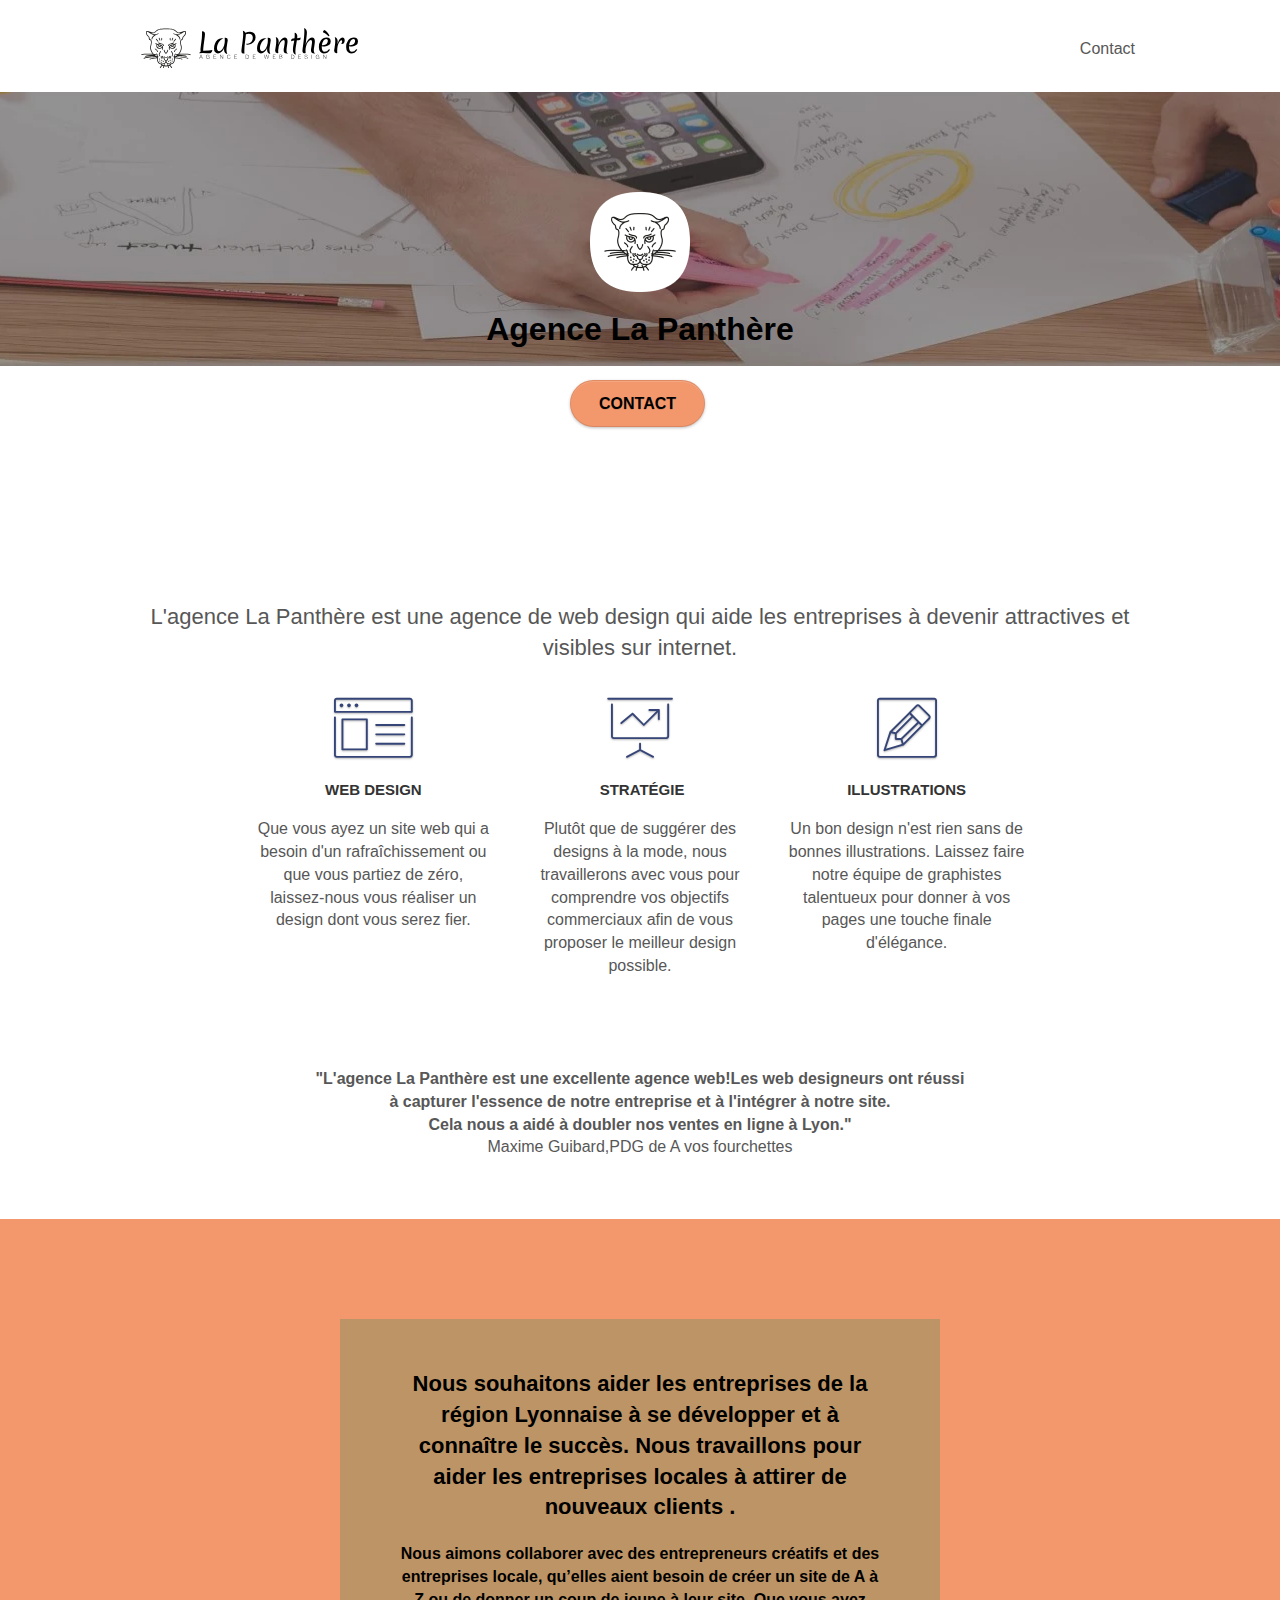
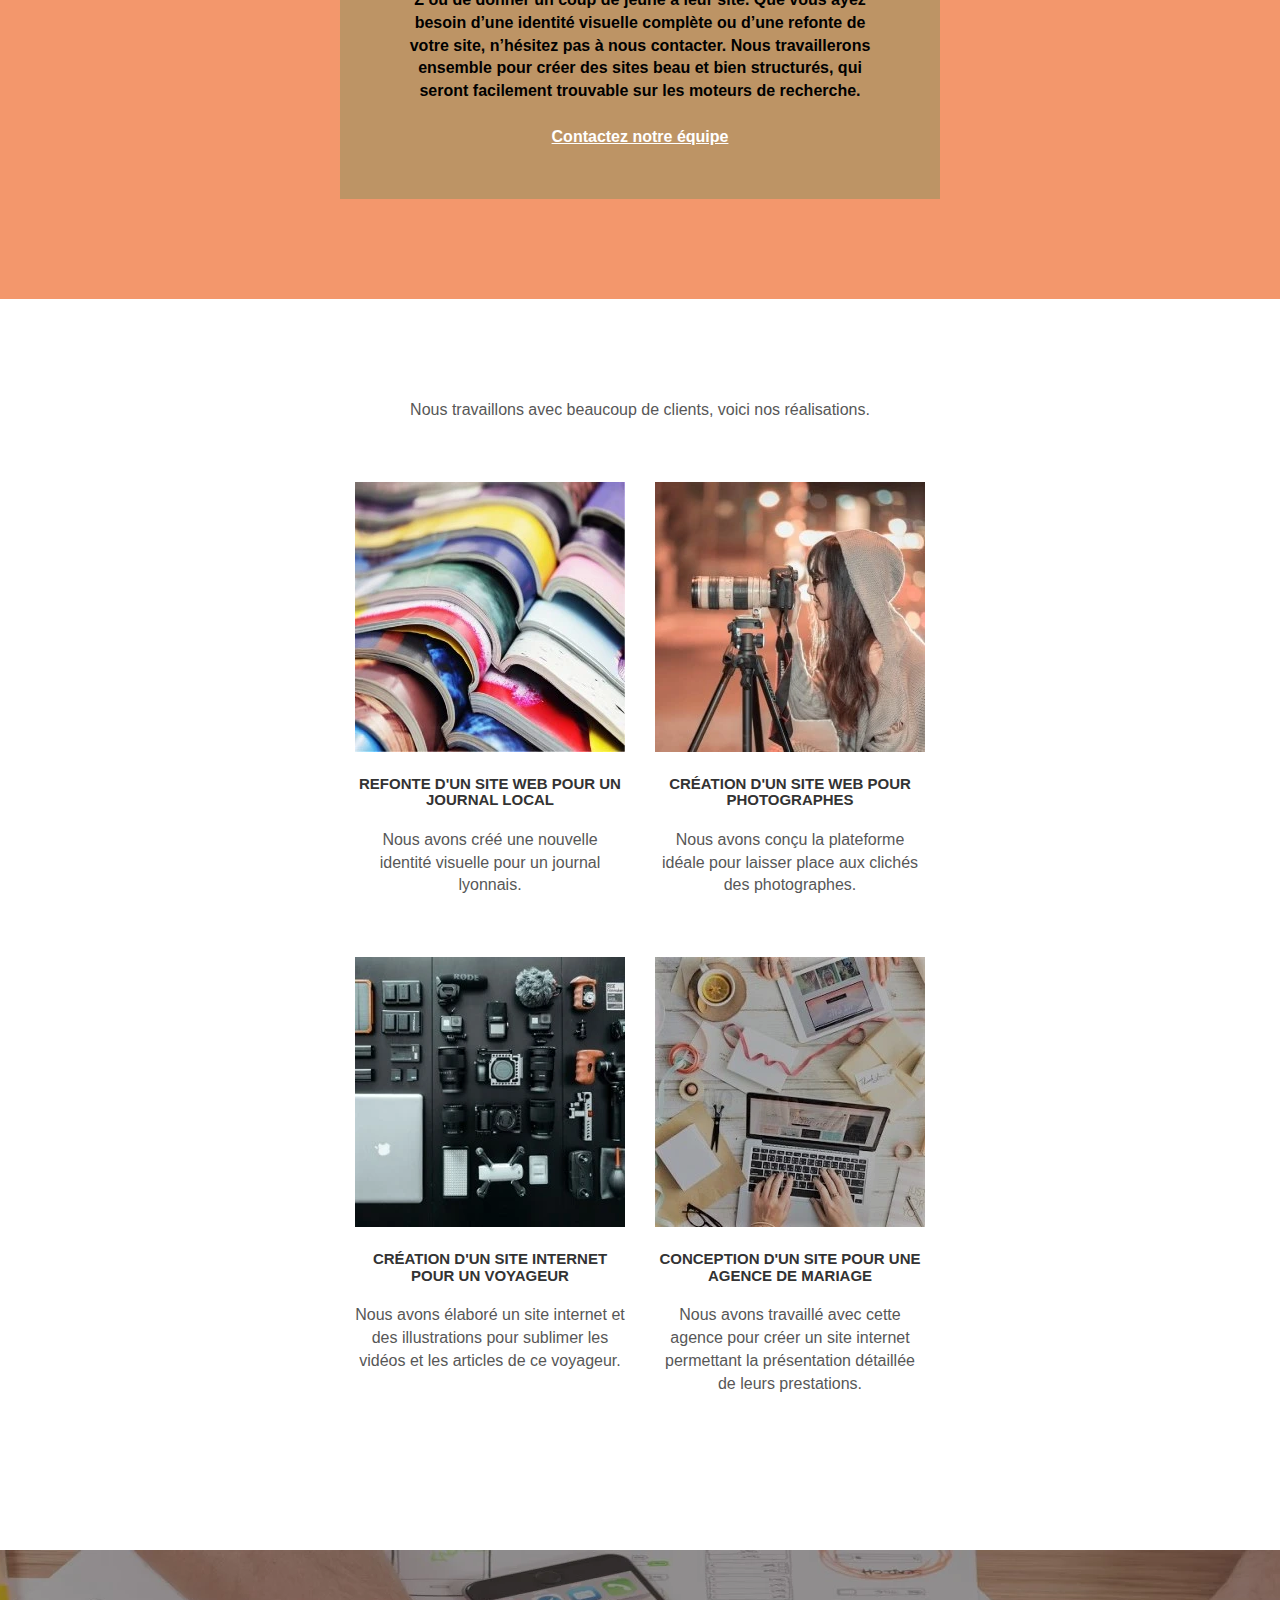
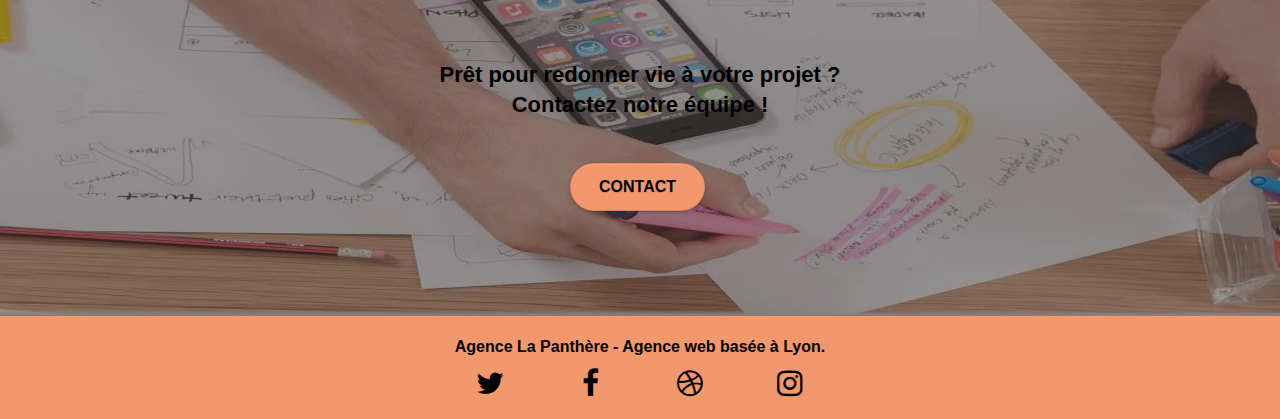
<file: index.html>
<!doctype html>
<html lang="fr">
<head>
    <meta charset="utf-8">
    <meta name="keywords" content="seo, google, site web, site internet, agence design lyon, agence design,creation de site ">
    <meta name="description" content="L'agence Panthère est une agence de web design qui aide les entreprises à devenir attractives et visibles sur internet.">
    <meta name="viewport" content="width=device-width, initial-scale=1.0, viewport-fit=cover">
    <link rel="shortcut icon" type="image/png" href="favicon.jpg">
    
	<link rel="stylesheet" type="text/css" href="./css/bootstrap.css">
	<link rel="stylesheet" type="text/css" href="style.css">
	<link rel="stylesheet" type="text/css" href="./css/font-awesome.css">
	<link rel="stylesheet" type="text/css" href="./css/et-line.css">
	
    
	<script src="./js/jquery-2.1.0.js"></script>
	<script src="./js/bootstrap.js"></script>
	<script src="./js/blocs.js"></script>
	<script src="./js/jquery.touchSwipe.js" defer></script>
	<script src="./js/gmaps.js"></script>

    <title>La Panthère - création de site web </title>

    
<!-- Analytics -->
 
<!-- Analytics END -->
    
</head>
<body>
<!-- Principal conteneur -->
<div class="page-container">
    
<!-- bloc-0 -->
<div class="bloc bgc-white l-bloc " id="bloc-0">
	<div class="container bloc-sm">
		<nav class="navbar row">
			<div class="navbar-header">
				<a class="navbar-brand" href="index.html"><img src="img/agence-la-panthere-monochrome.svg" alt=" logo agence La Panthère " height="40" /></a>
				<button id="nav-toggle" type="button" class="ui-navbar-toggle navbar-toggle" data-toggle="collapse" data-target=".navbar-1">
					<span class="sr-only">Toggle navigation</span><span class="icon-bar"></span><span class="icon-bar"></span><span class="icon-bar"></span>
				</button>
			</div>
			<div class="collapse navbar-collapse navbar-1 special-dropdown-nav">
				<ul class="site-navigation nav navbar-nav">
					
					
					<li>
						<a href="page2.html">Contact</a>
					</li>
				</ul>
			</div>
		</nav>
	</div>
</div>
<!-- bloc-0 END -->

<!-- bloc-1-presentation -->
<div class="bloc bgc-dark-slate-blue bg-banniere d-bloc bg-t-edge bloc-bg-texture texture-paper b-parallax" id="bloc-1-hero">
	<div class="container bloc-lg">
		<div class="row tight-width-whitespace">
			<div class="col-sm-12">
				<img src="img/logo.webp" class="center-block image-resize-mode" width="100" alt="Agence La Panthère, agence web Lyon, création logo Lyon" />
				<h1 >
					Agence La Panthère
				</h1>
				<div class="text-center">
					<a href="page2.html" class="btn btn-lg btn-clean btn-rd cta-hero btn-atomic-tangerine" id="cta-hero">Contact</a>
				</div>
			</div>
		</div>
	</div>
</div>
<!-- bloc-1-presentation END -->

<!-- bloc-2-services -->
<div class="bloc bgc-white l-bloc" id="bloc-2-services">
	<div class="container bloc-md">
		<div class="row">
			<div class="col-sm-12 text-center">
			<h2>
				L'agence La Panthère est une agence de web design qui aide les entreprises à devenir attractives et  visibles sur internet.
			</h2>
			</div>
		</div>
		<div class="row voffset-lg med-width-whitespace">
			<div class="col-sm-4">
				<div class="text-center">
					<span class="et-icon-browser sm-shadow icon-dark-slate-blue icons icon-lg"></span>
				</div>
				<h3 class="mg-md text-center">
					Web design
				</h3>
				<p class="text-center ">
					Que vous ayez un site web qui a besoin d'un rafraîchissement ou que vous partiez de zéro, laissez-nous vous réaliser un design dont vous serez fier.
				</p>
			</div>
			<div class="col-sm-4">
				<div class="text-center">
					<span class="et-icon-presentation sm-shadow icon-dark-slate-blue icons icon-lg"></span>
				</div>
				<h3 class="mg-md text-center">
					&nbsp;Stratégie
				</h3>
				<p class="text-center ">
					Plutôt que de suggérer des designs à la mode, nous travaillerons avec vous pour comprendre vos objectifs commerciaux afin de vous proposer le meilleur design possible.
				</p>
			</div>
			<div class="col-sm-4">
				<div class="text-center">
					<span class="et-icon-edit sm-shadow icon-dark-slate-blue icons icon-lg"></span>
				</div>
				<h3 class="mg-md text-center">
					Illustrations
				</h3>
				<p class="text-center ">
					Un bon design n'est rien sans de bonnes illustrations. Laissez faire notre équipe de graphistes talentueux pour donner à vos pages une touche finale d'élégance.
				</p>
			</div>
		</div>
		<div class="row voffset-lg voffset">
			<div class="col-xs-12 col-md-8 col-md-offset-2 text-center">
				<p><strong>"L'agence La Panthère est une excellente agence web!Les web designeurs ont réussi à capturer l'essence de notre entreprise et à l'intégrer à notre site.<br/>Cela nous a aidé à doubler nos ventes en ligne à Lyon."<br/></strong> Maxime Guibard,PDG de A vos fourchettes</p>
			</div>
		</div>
	</div>
</div>
<!-- bloc-2-services END -->

<!-- bloc-3-what-i-do -->
<div class="bloc tc-white bgc-atomic-tangerine bg-presentation d-bloc bloc-bg-texture texture-paper b-parallax" id="bloc-3-what-i-do">
	<div class="container bloc-lg">
		<div class="row tight-width-whitespace black-background">
			<div class="col-sm-12">
				<h2 class="mg-md text-center tc-white">
					Nous souhaitons aider les entreprises de la région Lyonnaise à se développer et à connaître le succès. Nous travaillons pour aider les entreprises locales à attirer de nouveaux clients .
				</h2>
				<p class="text-center white">
					Nous aimons collaborer avec des entrepreneurs créatifs et des entreprises locale, qu’elles aient besoin de créer un site de A à Z ou de donner un coup de jeune à leur site. Que vous ayez besoin d’une identité visuelle complète ou d’une refonte de votre site, n’hésitez pas à nous contacter. Nous travaillerons ensemble pour créer des sites beau et bien structurés, qui seront facilement trouvable sur les moteurs de recherche. <br><br><a class="ltc-white bold-link" href="page2.html">Contactez notre équipe</a><br>
				</p>
			</div>
		</div>
	</div>
</div>
<!-- bloc-3-what-i-do END -->

<!-- bloc-4-portfolio -->
<div class="bloc bgc-white bg-lines-h2-bg bg-repeat l-bloc" id="bloc-4-portfolio">
	<div class="container bloc-lg">
		<div class="row">
			<div class="col-sm-12 text-center">	
			<p>Nous travaillons avec beaucoup de clients, voici nos réalisations.</p>
			</div>
		</div>
		<div class="row tight-width-whitespace portfolio-row">
			<div class="col-sm-6">
				<img src="img/1.webp" alt="magazines colorés ouverts et empilés" class="img-responsive portfolio-thumb" />
				<h3 class="mg-md text-center">
					Refonte d'un site web pour un journal local
				</h3>
				<p class="text-center">
					Nous avons créé une nouvelle identité visuelle pour un journal lyonnais.
				</p>
			</div>
			<div class="col-sm-6">
				<img src="img/2.webp" class="img-responsive portfolio-thumb" alt="une jeune femme photographe prenant une photo avec un appareil professionnel  " />
				<h3 class="mg-md text-center">
					Création d'un site web pour photographes
				</h3>
				<p class="text-center">
					Nous avons conçu la plateforme idéale pour laisser place aux clichés des photographes.
				</p>
			</div>
		</div>
		<div class="row tight-width-whitespace portfolio-row">
			<div class="col-sm-6">
				<img src="img/3.webp" class="img-responsive portfolio-thumb" alt=" les differents outils pour photographe rangés sur une table avant un voyage"/>
				<h3 class="mg-md text-center">
					Création d'un site internet pour un voyageur
				</h3>
				<p class="text-center">
					Nous avons élaboré un site internet et des illustrations pour sublimer les vidéos et les articles de ce voyageur.
				</p>
			</div>
			<div class="col-sm-6">
				<img src="img/4.webp" class="img-responsive portfolio-thumb" alt="une paire de mains en train de saisir des informations sur un pc portable " />
				<h3 class="mg-md text-center">
					Conception d'un site pour une agence de mariage
				</h3>
				<p class="text-center">
					Nous avons travaillé avec cette agence pour créer un site internet permettant la présentation détaillée de leurs prestations.
				</p>
			</div>
		</div>
	</div>
</div>
<!-- bloc-4-portfolio END -->

<!-- bloc-5-cta -->
<div class="bloc bgc-dark-slate-blue bg-banniere d-bloc bloc-bg-texture texture-paper" id="bloc-5-cta">
	<div class="container bloc-lg">
		<div class="row">
			<h2 class="mg-md text-center tc-white">
				Prêt pour redonner vie à votre projet ?<br>Contactez notre équipe !
			</h2>
			<div class="col-sm-12 text-center">
				<a href="page2.html" class="btn btn-atomic-tangerine btn-clean btn-rd btn-lg cta-hero">Contact</a>
			</div>
		</div>
	</div>
</div>
<!-- bloc-5-cta END -->

<!-- Footer - bloc-8 -->
<div class="bloc bgc-atomic-tangerine d-bloc" id="bloc-8">
	<div class="container bloc-sm">
		<div class="row">
			<div class="col-sm-12">
				<p class="text-center white">
					Agence La Panthère - Agence web basée à Lyon.<br>
				</p>
				<div class="row row-no-gutters social">
					<div class="col-sm-3">
						<div class="text-center">
							<a href="index.html" class="social" aria-label="twitter"><span class="fa fa-twitter icon-md"></span></a>
						</div>
					</div>
					<div class="col-sm-3">
						<div class="text-center">
							<a href="index.html" class="social" aria-label="facebook" ><span class="fa fa-facebook icon-md"></span></a>
						</div>
					</div>
					<div class="col-sm-3">
						<div class="text-center">
							<a href="index.html" class="social" aria-label="dribbble" ><span class="fa fa-dribbble icon-md"></span></a>
						</div>
					</div>
					<div class="col-sm-3">
						<div class="text-center">
							<a href="index.html" class="social" aria-label="instagram" ><span class="fa fa-instagram icon-md"></span></a>
						</div>
					</div>
			</div>
		</div>
	</div>
</div>
<!-- Footer - bloc-8 END -->

</div>
<!-- Principal conteneur END -->
    
</div>
</body>
</html>
</file>
<file: style.css>
body {
    margin: 0;
    padding: 0;
    background: #FFF;
    overflow-x: hidden;
    -webkit-font-smoothing: antialiased;
    -moz-osx-font-smoothing: grayscale;
  
    
}

a,
button {
    transition: all .3s ease-in-out;
    outline: none!important;
}

a:hover {
    text-decoration: none;
    cursor: pointer;
}

#page-loading-blocs-notifaction {
    position: fixed;
    top: 0;
    bottom: 0;
    width: 100%;
    z-index: 100000;
    background: #FFFFFF url("img/pageload-spinner.gif") no-repeat center center;
}

.bloc {
    width: 100%;
    clear: both;
    background: 50% 50% no-repeat;
    padding: 0 50px;
    -webkit-background-size: cover;
    -moz-background-size: cover;
    -o-background-size: cover;
    background-size: cover;
    position: relative;
}

.bloc .container {
    padding-left: 0;
    padding-right: 0;
}

.bloc-lg {
    padding: 100px 50px;
}

.bloc-md {
    padding: 50px;
}

.bloc-sm {
    padding: 20px 50px;
}

.bg-center,
.bg-l-edge,
.bg-r-edge,
.bg-t-edge,
.bg-b-edge,
.bg-tl-edge,
.bg-bl-edge,
.bg-tr-edge,
.bg-br-edge,
.bg-repeat {
    -webkit-background-size: auto!important;
    -moz-background-size: auto!important;
    -o-background-size: auto!important;
    background-size: auto!important;
}

.bg-repeat {
    background: repeat;
}

.bg-t-edge {
    background: top no-repeat;
}

.bloc-bg-texture::before {
    content: "";
    background-size: 2px 2px;
    position: absolute;
    top: 0;
    bottom: 0;
    left: 0;
    right: 0;
}

.texture-paper::before {
    background: url("img/texture-paper.png");
    background-size: 280px 280px;
    opacity:0;
}

.b-parallax {
    background-attachment: fixed;
}

.d-bloc {
    color: white;
    font-weight: bold;
}

.d-bloc button:hover {
    color: rgba(255, 255, 255, .9);
}

.d-bloc .icon-round,
.d-bloc .icon-square,
.d-bloc .icon-rounded,
.d-bloc .icon-semi-rounded-a,
.d-bloc .icon-semi-rounded-b {
    border-color: rgba(255, 255, 255, .9);
}

.d-bloc .divider-h span {
    border-color: rgba(255, 255, 255, .2);
}

.d-bloc .a-btn,
.d-bloc .navbar a,
.d-bloc .navbar-brand,
.d-bloc a .icon-sm,
.d-bloc a .icon-md,
.d-bloc a .icon-lg,
.d-bloc a .icon-xl,
.d-bloc h1 a,
.d-bloc h2 a,
.d-bloc h3 a,
.d-bloc h4 a,
.d-bloc h5 a,
.d-bloc h6 a,
.d-bloc p a {
    color: rgba(255, 255, 255, .6);
}

.d-bloc .a-btn:hover,
.d-bloc .navbar a:hover,
.d-bloc .navbar-brand:hover,
.d-bloc a:hover .icon-sm,
.d-bloc a:hover .icon-md,
.d-bloc a:hover .icon-lg,
.d-bloc a:hover .icon-xl,
.d-bloc h1 a:hover,
.d-bloc h2 a:hover,
.d-bloc h3 a:hover,
.d-bloc h4 a:hover,
.d-bloc h5 a:hover,
.d-bloc h6 a:hover,
.d-bloc p a:hover {
    color: rgba(255, 255, 255, 1);
}

.d-bloc .navbar-toggle .icon-bar {
    background: rgba(255, 255, 255, 1);
}

.d-bloc .btn-wire,
.d-bloc .btn-wire:hover {
    color: rgba(255, 255, 255, 1);
    border-color: rgba(255, 255, 255, 1);
}

.d-bloc .panel {
    color: rgba(0, 0, 0, .5);
}

.d-bloc .panel button:hover {
    color: rgba(0, 0, 0, .7);
}

.d-bloc .panel icon {
    border-color: rgba(0, 0, 0, .7);
}

.d-bloc .panel .divider-h span {
    border-color: rgba(0, 0, 0, .1);
}

.d-bloc .panel .a-btn {
    color: rgba(0, 0, 0, .6);
}

.d-bloc .panel .a-btn:hover {
    color: rgba(0, 0, 0, 1);
}

.d-bloc .panel .btn-wire,
.d-bloc .panel .btn-wire:hover {
    color: rgba(0, 0, 0, .7);
    border-color: rgba(0, 0, 0, .3);
}

.d-bloc .panel,
.l-bloc {
    color: rgba(0, 0, 0, .5);
}

.d-bloc .panel button:hover,
.l-bloc button:hover {
    color: rgba(0, 0, 0, .7);
}

.l-bloc .icon-round,
.l-bloc .icon-square,
.l-bloc .icon-rounded,
.l-bloc .icon-semi-rounded-a,
.l-bloc .icon-semi-rounded-b {
    border-color: rgba(0, 0, 0, .7);
}

.d-bloc .panel .divider-h span,
.l-bloc .divider-h span {
    border-color: rgba(0, 0, 0, .1);
}

.d-bloc .panel .a-btn,
.l-bloc .a-btn,
.l-bloc .navbar a,
.l-bloc .navbar-brand,
.l-bloc a .icon-sm,
.l-bloc a .icon-md,
.l-bloc a .icon-lg,
.l-bloc a .icon-xl,
.l-bloc h1 a,
.l-bloc h2 a,
.l-bloc h3 a,
.l-bloc h4 a,
.l-bloc h5 a,
.l-bloc h6 a,
.l-bloc p a {
    color: rgba(0, 0, 0, .6);
}

.d-bloc .panel .a-btn:hover,
.l-bloc .a-btn:hover,
.l-bloc .navbar a:hover,
.l-bloc .navbar-brand:hover,
.l-bloc a:hover .icon-sm,
.l-bloc a:hover .icon-md,
.l-bloc a:hover .icon-lg,
.l-bloc a:hover .icon-xl,
.l-bloc h1 a:hover,
.l-bloc h2 a:hover,
.l-bloc h3 a:hover,
.l-bloc h4 a:hover,
.l-bloc h5 a:hover,
.l-bloc h6 a:hover,
.l-bloc p a:hover {
    color: rgba(0, 0, 0, 1);
}

.l-bloc .navbar-toggle .icon-bar {
    color: rgba(0, 0, 0, .6);
}

.d-bloc .panel .btn-wire,
.d-bloc .panel .btn-wire:hover,
.l-bloc .btn-wire,
.l-bloc .btn-wire:hover {
    color: rgba(0, 0, 0, .7);
    border-color: rgba(0, 0, 0, .3);
}

.voffset {
    margin-top: 30px;
}

.voffset-lg {
    margin-top: 80px;
}

.row-no-gutters {
    margin-right: 0;
    margin-left: 0;
}

.row.row-no-gutters > [class^="col-"],
.row.row-no-gutters > [class*=" col-"] {
    padding-right: 0;
    padding-left: 0;
    
}

#bloc-1-hero h1 {
    font-size: 32px;
}

.navbar {
    margin-bottom: 0;
    z-index: 1;
}

.navbar-brand {
    height: auto;
    padding: 3px 15px;
    font-size: 25px;
    font-weight: normal;
    font-weight: 600;
    line-height: 44px;
}

.navbar-brand img {
    max-height: 200px;
    margin: 0 5px 0 0;
    display: inline;
}

.navbar-brand img[src$=svg] {
    min-width: 100px;
}

.nav-center .navbar-brand img {
    margin: 0;
}

.navbar .nav {
    padding-top: 2px;
    margin-right: -16px;
    float: right;
    z-index: 1;
}

.nav > li {
    float: left;
    margin-top: 4px;
    font-size: 16px;
}

.navbar-nav .open .dropdown-menu > li > a {
    text-align: inherit;
}

.nav > li a:hover,
.nav > li a:focus {
    background: transparent;
}

.navbar-toggle {
    margin: 10px 10px 0 0;
    border: 0px;
}

.navbar-toggle:hover {
    background: transparent!important;
}

.navbar-toggle .icon-bar {
    background-color: rgba(0, 0, 0, .5);
    width: 26px;
}

.nav-invert .navbar .nav {
    float: left;
}

.nav-invert .navbar-header,
.nav-invert .navbar-brand {
    float: right;
    position: relative;
    z-index: 2;
}
span.fa.fa {
    color:black;
   
}


@media (min-width: 768px) {
    .site-navigation {
        position: absolute;
        top: 50%;
        right: 20px;
        transform: translate(0, -50%);
        -webkit-transform: translateY(-50%);
    }
    .nav > li .dropdown-menu a,
    .nav > li .dropdown-menu a:hover {
        color: #484848;
    }
    .nav-invert .site-navigation {
        left: 0;
        right: 0;
    }
    .nav-center {
        text-align: center;
    }
    .nav-center .navbar-header {
        width: 100%;
    }
    .nav-center .navbar-header,
    .nav-center .navbar-brand,
    .nav-center .nav > li {
        float: none;
        display: inline-block;
    }
    .nav-center .site-navigation {
        position: relative;
        width: 100%;
        right: 0;
        margin-right: 0px;
        margin-top: 20px;
    }
    .nav-center.mini-nav .navbar-toggle {
        float: none;
        margin: 10px auto 0;
    }
}

.nav > li > .dropdown a {
    background: none!important;
    display: block;
    padding: 14px 15px;
}

nav .caret {
    margin: 0 5px;
}

.dropdown-menu .dropdown-menu {
    top: -8px;
    left: 100%;
}

.dropdown-menu .dropmenu-flow-right {
    top: 100%;
    left: 0;
    margin-left: -1px;
    border-top-left-radius: 0;
    border-top-right-radius: 0;
}

.dropdown-menu .dropdown span {
    border: 4px solid black;
    border-top-color: transparent;
    border-right-color: transparent;
    border-bottom-color: transparent;
    margin: 6px -5px 0 0!important;
    float: right;
}

.mg-md {
    margin-top: 10px;
    margin-bottom: 20px;
}

.mg-lg {
    margin-top: 10px;
    margin-bottom: 40px;
}

.btn {
    margin: 0 5px 5px 0;
}

.btn.pull-right {
    margin: 0 0 5px 5px;
}

.btn-d,
.btn-d:hover,
.btn-d:focus {
    color: #FFF;
    background: rgba(0, 0, 0, .3);
}

button {
    outline: none!important;
}

.btn-rd {
    border-radius: 40px;
}

.btn-clean {
    border: 1px solid rgba(0, 0, 0, .08);
    border-bottom-color: rgba(0, 0, 0, .1);
    text-shadow: 0 1px 0 rgba(0, 0, 1, .1);
    box-shadow: 0 1px 3px rgba(0, 0, 1, .25), inset 0 1px 0 0 rgba(255, 255, 255, .15);
}

.icon-md {
    font-size: 30px!important;
}

.icon-lg {
    font-size: 60px!important;
}

.sm-shadow {
    text-shadow: 0 1px 2px rgba(0, 0, 0, .3);
}

.panel-sq,
.panel-sq .panel-heading,
.panel-sq .panel-footer {
    border-radius: 0;
}

.panel-rd {
    border-radius: 30px;
}

.panel-rd .panel-heading {
    border-radius: 29px 29px 0 0;
}

.panel-rd .panel-footer {
    border-radius: 0 0 29px 29px;
}

.form-control {
    border-color: rgba(0, 0, 0, .1);
    box-shadow: none;
}

.scrollToTop {
    width: 40px;
    height: 40px;
    position: fixed;
    bottom: 20px;
    right: 20px;
    opacity: 0;
    z-index: 500;
    transition: all .3s ease-in-out;
}

.scrollToTop span {
    margin-top: 6px;
}

.showScrollTop {
    font-size: 14px;
    opacity: 1;
}

a[data-lightbox] {
    position: relative;
    display: block;
    text-align: center;
}

a[data-lightbox]:hover::before {
    content: "+";
    font-family: "HelveticaNeue-Light", "Helvetica Neue Light", "Helvetica Neue", Helvetica, Arial;
    font-size: 32px;
    width: 50px;
    height: 50px;
    margin-left: -25px;
    border-radius: 50%;
    background: rgba(0, 0, 0, .6);
    color: #FFF;
    font-weight: 100;
    z-index: 1;
    position: absolute;
    top: 50%;
    transform: translateY(-50%);
    -webkit-transform: translateY(-50%);
}

a[data-lightbox]:hover img {
    opacity: 0.6;
    -webkit-animation-fill-mode: none;
    animation-fill-mode: none;
}

#lightbox-modal {
    display: flex;
    align-items: center;
}

#lightbox-modal .modal-dialog {
    width: 90%;
    max-width: 900px;
    margin: 0 auto 0;
}

#lightbox-modal .modal-dialog img {
    max-height: 90vh;
    margin: 0 auto;
}

.lightbox-caption {
    padding: 20px;
    color: #FFF;
    background: rgba(0, 0, 0, .5);
    position: absolute;
    left: 15px;
    right: 15px;
    bottom: 5px;
}

.close-lightbox {
    color: #FFF;
    font-size: 30px;
    position: absolute;
    top: 20px;
    right: 20px;
    z-index: 20;
    background: rgba(0, 0, 0, .5);
    border: none;
    line-height: 30px;
    padding: 0 9px 5px;
    opacity: 0.3;
}

.close-lightbox:hover,
.next-lightbox:hover,
.prev-lightbox:hover {
    opacity: 1.0;
    color: #FFF;
}

.next-lightbox,
.prev-lightbox {
    font-size: 20px;
    color: rgba(255, 255, 255, .9);
    background: rgba(0, 0, 0, .5);
    transition: all .2s ease-in-out;
    position: absolute;
    top: 45%;
    z-index: 1;
    opacity: 0.4;
}

.next-lightbox {
    padding: 6px 8px 1px 13px;
    right: 25px;
}

.prev-lightbox {
    padding: 6px 13px 1px 10px;
    left: 25px;
}

.snapshot-lb .modal-body {
    padding-bottom: 45px;
}

.snapshot-lb .lightbox-caption {
    padding: 0;
    color: rgba(0, 0, 0, .5);
    background: none;
}

h1,
h2,
h3,
h4,
h5,
h6,
p,
label,
.btn,
a {
    font-family: "helvetica";
    font-weight: 400;
    color: #575757!important;
}

.container {
    max-width: 1000px;
}

.hero-bloc-text {
    font-size: 38px;
}

.hero-bloc-text-sub {
    font-size: 36px;
}

.statement-bloc-text {
    line-height: 26px;
    font-style: italic;
    font-size: 20px;
    text-align: center;
    font-weight: lighter;
    max-width: 520px;
    margin: auto auto auto auto;
}

p {
    font-size: 16px;
}

.tight-width-whitespace {
    max-width: 600px;
    margin: auto auto auto auto;
}

.h1 {
    font-size: 20px;
    font-family: "Open Sans";
}

.cta-hero {
    margin-top: 22px;
    color: #FFFFFF!important;
    text-transform: uppercase;
    padding: 12px 28px 12px 28px;
    font-size: 16px;
    font-weight: 700;
}

.social {
    max-width: 400px;
    margin: auto auto auto auto;
    
}

h2 {
    font-size: 22px;
    line-height: 1.4em;
    color:black;
}

h3 {
    font-size: 15px;
    text-transform: uppercase;
    font-weight: 700;
    color: #333333!important;
}

.med-width-whitespace {
    max-width: 800px;
    margin: auto auto auto auto;
    box-shadow: 0px 0px 0px #000000;
}

h1 {
    color:black!important;
    text-align: center;
    font-weight: bold;
}

h4 {
    color: #333333!important;
}

.icons {
    margin-bottom: 14px;
    margin-top: 24px;
}

.white {
    color: black!important;
    font-weight: bold;
}

.portfolio-thumb {
    margin-bottom: 24px;
}

.portfolio-row {
    margin-bottom: 44px;
    margin-top: 50px;
}

.avatar {
    box-shadow: 0px 4px 9px rgba(0, 0, 0, 0.3);
}

.black-background {
    background-color: rgba(165, 147, 99, 0.7);
    padding: 40px 40px 40px 40px;
}

.bold-link {
    font-weight: 900;
    text-decoration: underline!important;
}

.bgc-white {
    background-color: #FFFFFF;
}



.bgc-atomic-tangerine {
    background-color: #F3976C;
    
}

.tc-white {
    color: black!important;
    font-weight: bold;
  
}

.btn-atomic-tangerine {
    background: #F3976C;
    color: black!important;
}

.btn-atomic-tangerine:hover {
    background: #c27956!important;
    color: #FFFFFF!important;
}

.ltc-white {
    color: #FFFFFF!important;
}

.ltc-white:hover {
    color: #cccccc!important;
}

.ltc-atomic-tangerine {
    color: #F3976C!important;
}

.ltc-atomic-tangerine:hover {
    color: #c27956!important;
}

.icon-dark-slate-blue {
    color: #364577!important;
    border-color: #364577!important;
}

.bg-banniere {
    background-image: url("img/agence-la-panthere.webp");
}

.bg-presentation {
    background-image: url("img/image-de-presentation.webp");
}

@media (max-width: 1024px) {
    .bloc {
        padding-left: 20px;
        padding-right: 20px;
    }
    .bloc.full-width-bloc,
    .bloc-tile-2.full-width-bloc .container,
    .bloc-tile-3.full-width-bloc .container,
    .bloc-tile-4.full-width-bloc .container {
        padding-left: 0;
        padding-right: 0;
    }
}

@media (max-width: 992px) and (min-width: 768px) {
    .navbar .nav {
        max-width: 80%
    }
    .nav-center.navbar .nav {
        max-width: 100%
    }
}

@media only screen and (min-width: 768px) and (max-width: 1024px) and (orientation: landscape) {
    .b-parallax {
        background-attachment: scroll;
    }
}

@media only screen and (min-width: 1024px) and (max-width: 1366px) and (-webkit-min-device-pixel-ratio: 1.5) {
    .b-parallax {
        background-attachment: scroll;
    }
}

@media (max-width: 991px) {
    .container {
        width: 100%;
    }
    .b-parallax {
        background-attachment: scroll;
    }
    .page-container,
    #hero-bloc {
        overflow-x: hidden;
        position: relative;
    }
    
    .bloc-group,
    .bloc-group .bloc {
        display: block;
        width: 100%;
    }
    .bloc-fill-screen .fill-bloc-top-edge,
    .bloc-fill-screen .fill-bloc-bottom-edge {
        padding: 0 20px;
        
    }
}

@media (max-width: 767px) {
    .page-container {
        overflow-x: hidden;
        position: relative;
    }
    h1,
    h2,
    h3,
    h4,
    h5,
    h6,
    p,
    #disqus_thread {
        padding-left: 10px!important;
        padding-right: 10px!important;
    }
    .b-parallax {
        background-attachment: scroll;
    }
    .navbar .nav {
        padding-top: 0;
        border-top: 1px solid rgba(0, 0, 0, .2);
        float: none!important;
    }
    .navbar.row {
        margin-left: 0;
        margin-right: 0;
    }
    .site-navigation {
        position: inherit;
        transform: none;
        -webkit-transform: none;
        -ms-transform: none;
    }
    .nav > li {
        margin-top: 0;
        border-bottom: 1px solid rgba(0, 0, 0, .1);
        background: rgba(0, 0, 0, .05);
        text-align: left;
        padding-left: 15px;
        width: 100%;
    }
    .nav > li:hover {
        background: rgba(0, 0, 0, .08);
    }
    .dropdown .dropdown a .caret {
        float: none;
        margin: 5px 0 0 10px!important;
        border: 4px solid black;
        border-bottom-color: transparent;
        border-right-color: transparent;
        border-left-color: transparent;
    }
    #hero-bloc .navbar .nav {
        background: rgba(0, 0, 0, .8);
    }
    #hero-bloc .navbar .nav a {
        color: rgba(255, 255, 255, .6);
    }
    .hero {
        padding: 50px 0;
    }
    .hero-nav {
        left: -1px;
        right: -1px;
    }
    .navbar-collapse {
        padding: 0;
        overflow-x: hidden;
        -webkit-box-shadow: none;
        box-shadow: none;
    }
    .navbar-brand img {
        max-height: 40px;
        width: auto;
    }
    .nav-invert .navbar-header {
        float: none;
        width: 100%;
    }
    .nav-invert .navbar-toggle {
        float: left;
        margin-left: 10px;
    }
    .bloc {
        padding-left: 0;
        padding-right: 0;
    }
    .bloc-xxl,
    .bloc-xl,
    .bloc-lg {
        padding: 40px 0;
    }
    .bloc-sm,
    .bloc-md {
        padding-left: 0;
        padding-right: 0;
    }
    .bloc-tile-2 .container,
    .bloc-tile-3 .container,
    .bloc-tile-4 .container,
    .bloc-fill-screen .fill-bloc-top-edge,
    .bloc-fill-screen .fill-bloc-bottom-edge {
        padding-left: 0;
        padding-right: 0;
    }
    .a-block {
        padding: 0 10px;
    }
    .btn-dwn {
        display: none;
    }
    .voffset {
        margin-top: 5px;
    }
    .voffset-md {
        margin-top: 20px;
    }
    .voffset-lg {
        margin-top: 30px;
    }
    form {
        padding: 5px;
    }
    .close-lightbox {
        display: inline-block;
    }
    .blocsapp-device-iphone5 {
        background-size: 216px 425px;
        padding-top: 60px;
        width: 216px;
        height: 425px;
    }
    .blocsapp-device-iphone5 img {
        width: 180px;
        height: 320px;
    }
}

@media (max-width: 400px) {
    .bloc {
        padding-left: 0;
        padding-right: 0;
    }
}

@media (max-width: 767px) {
    .bloc-mob-center-text {
        text-align: center;
    }
}
</file>
<file: css/et-line.css>
@font-face {
    font-family: et-line;
    src: url(../fonts/et-line.eot);
    src: url(../fonts/et-line.eot?#iefix) format('embedded-opentype'), url(../fonts/et-line.woff) format('woff'), url(../fonts/et-line.ttf) format('truetype'), url(../fonts/et-line.svg#et-line) format('svg');
    font-weight: 400;
    font-style: normal
}

.et-icon-adjustments,
.et-icon-alarmclock,
.et-icon-anchor,
.et-icon-aperture,
.et-icon-attachment,
.et-icon-bargraph,
.et-icon-basket,
.et-icon-beaker,
.et-icon-bike,
.et-icon-book-open,
.et-icon-briefcase,
.et-icon-browser,
.et-icon-calendar,
.et-icon-camera,
.et-icon-caution,
.et-icon-chat,
.et-icon-circle-compass,
.et-icon-clipboard,
.et-icon-clock,
.et-icon-cloud,
.et-icon-compass,
.et-icon-desktop,
.et-icon-dial,
.et-icon-document,
.et-icon-documents,
.et-icon-download,
.et-icon-dribbble,
.et-icon-edit,
.et-icon-envelope,
.et-icon-expand,
.et-icon-facebook,
.et-icon-flag,
.et-icon-focus,
.et-icon-gears,
.et-icon-genius,
.et-icon-gift,
.et-icon-global,
.et-icon-globe,
.et-icon-googleplus,
.et-icon-grid,
.et-icon-happy,
.et-icon-hazardous,
.et-icon-heart,
.et-icon-hotairballoon,
.et-icon-hourglass,
.et-icon-key,
.et-icon-laptop,
.et-icon-layers,
.et-icon-lifesaver,
.et-icon-lightbulb,
.et-icon-linegraph,
.et-icon-linkedin,
.et-icon-lock,
.et-icon-magnifying-glass,
.et-icon-map,
.et-icon-map-pin,
.et-icon-megaphone,
.et-icon-mic,
.et-icon-mobile,
.et-icon-newspaper,
.et-icon-notebook,
.et-icon-paintbrush,
.et-icon-paperclip,
.et-icon-pencil,
.et-icon-phone,
.et-icon-picture,
.et-icon-pictures,
.et-icon-piechart,
.et-icon-presentation,
.et-icon-pricetags,
.et-icon-printer,
.et-icon-profile-female,
.et-icon-profile-male,
.et-icon-puzzle,
.et-icon-quote,
.et-icon-recycle,
.et-icon-refresh,
.et-icon-ribbon,
.et-icon-rss,
.et-icon-sad,
.et-icon-scissors,
.et-icon-scope,
.et-icon-search,
.et-icon-shield,
.et-icon-speedometer,
.et-icon-strategy,
.et-icon-streetsign,
.et-icon-tablet,
.et-icon-target,
.et-icon-telescope,
.et-icon-toolbox,
.et-icon-tools,
.et-icon-tools-2,
.et-icon-trophy,
.et-icon-tumblr,
.et-icon-twitter,
.et-icon-upload,
.et-icon-video,
.et-icon-wallet,
.et-icon-wine {
    font-family: et-line;
    speak: none;
    font-style: normal;
    font-weight: 400;
    font-variant: normal;
    text-transform: none;
    line-height: 1;
    -webkit-font-smoothing: antialiased;
    -moz-osx-font-smoothing: grayscale;
    display: inline-block
}

.et-icon-mobile:before {
    content: "\e000"
}

.et-icon-laptop:before {
    content: "\e001"
}

.et-icon-desktop:before {
    content: "\e002"
}

.et-icon-tablet:before {
    content: "\e003"
}

.et-icon-phone:before {
    content: "\e004"
}

.et-icon-document:before {
    content: "\e005"
}

.et-icon-documents:before {
    content: "\e006"
}

.et-icon-search:before {
    content: "\e007"
}

.et-icon-clipboard:before {
    content: "\e008"
}

.et-icon-newspaper:before {
    content: "\e009"
}

.et-icon-notebook:before {
    content: "\e00a"
}

.et-icon-book-open:before {
    content: "\e00b"
}

.et-icon-browser:before {
    content: "\e00c"
}

.et-icon-calendar:before {
    content: "\e00d"
}

.et-icon-presentation:before {
    content: "\e00e"
}

.et-icon-picture:before {
    content: "\e00f"
}

.et-icon-pictures:before {
    content: "\e010"
}

.et-icon-video:before {
    content: "\e011"
}

.et-icon-camera:before {
    content: "\e012"
}

.et-icon-printer:before {
    content: "\e013"
}

.et-icon-toolbox:before {
    content: "\e014"
}

.et-icon-briefcase:before {
    content: "\e015"
}

.et-icon-wallet:before {
    content: "\e016"
}

.et-icon-gift:before {
    content: "\e017"
}

.et-icon-bargraph:before {
    content: "\e018"
}

.et-icon-grid:before {
    content: "\e019"
}

.et-icon-expand:before {
    content: "\e01a"
}

.et-icon-focus:before {
    content: "\e01b"
}

.et-icon-edit:before {
    content: "\e01c"
}

.et-icon-adjustments:before {
    content: "\e01d"
}

.et-icon-ribbon:before {
    content: "\e01e"
}

.et-icon-hourglass:before {
    content: "\e01f"
}

.et-icon-lock:before {
    content: "\e020"
}

.et-icon-megaphone:before {
    content: "\e021"
}

.et-icon-shield:before {
    content: "\e022"
}

.et-icon-trophy:before {
    content: "\e023"
}

.et-icon-flag:before {
    content: "\e024"
}

.et-icon-map:before {
    content: "\e025"
}

.et-icon-puzzle:before {
    content: "\e026"
}

.et-icon-basket:before {
    content: "\e027"
}

.et-icon-envelope:before {
    content: "\e028"
}

.et-icon-streetsign:before {
    content: "\e029"
}

.et-icon-telescope:before {
    content: "\e02a"
}

.et-icon-gears:before {
    content: "\e02b"
}

.et-icon-key:before {
    content: "\e02c"
}

.et-icon-paperclip:before {
    content: "\e02d"
}

.et-icon-attachment:before {
    content: "\e02e"
}

.et-icon-pricetags:before {
    content: "\e02f"
}

.et-icon-lightbulb:before {
    content: "\e030"
}

.et-icon-layers:before {
    content: "\e031"
}

.et-icon-pencil:before {
    content: "\e032"
}

.et-icon-tools:before {
    content: "\e033"
}

.et-icon-tools-2:before {
    content: "\e034"
}

.et-icon-scissors:before {
    content: "\e035"
}

.et-icon-paintbrush:before {
    content: "\e036"
}

.et-icon-magnifying-glass:before {
    content: "\e037"
}

.et-icon-circle-compass:before {
    content: "\e038"
}

.et-icon-linegraph:before {
    content: "\e039"
}

.et-icon-mic:before {
    content: "\e03a"
}

.et-icon-strategy:before {
    content: "\e03b"
}

.et-icon-beaker:before {
    content: "\e03c"
}

.et-icon-caution:before {
    content: "\e03d"
}

.et-icon-recycle:before {
    content: "\e03e"
}

.et-icon-anchor:before {
    content: "\e03f"
}

.et-icon-profile-male:before {
    content: "\e040"
}

.et-icon-profile-female:before {
    content: "\e041"
}

.et-icon-bike:before {
    content: "\e042"
}

.et-icon-wine:before {
    content: "\e043"
}

.et-icon-hotairballoon:before {
    content: "\e044"
}

.et-icon-globe:before {
    content: "\e045"
}

.et-icon-genius:before {
    content: "\e046"
}

.et-icon-map-pin:before {
    content: "\e047"
}

.et-icon-dial:before {
    content: "\e048"
}

.et-icon-chat:before {
    content: "\e049"
}

.et-icon-heart:before {
    content: "\e04a"
}

.et-icon-cloud:before {
    content: "\e04b"
}

.et-icon-upload:before {
    content: "\e04c"
}

.et-icon-download:before {
    content: "\e04d"
}

.et-icon-target:before {
    content: "\e04e"
}

.et-icon-hazardous:before {
    content: "\e04f"
}

.et-icon-piechart:before {
    content: "\e050"
}

.et-icon-speedometer:before {
    content: "\e051"
}

.et-icon-global:before {
    content: "\e052"
}

.et-icon-compass:before {
    content: "\e053"
}

.et-icon-lifesaver:before {
    content: "\e054"
}

.et-icon-clock:before {
    content: "\e055"
}

.et-icon-aperture:before {
    content: "\e056"
}

.et-icon-quote:before {
    content: "\e057"
}

.et-icon-scope:before {
    content: "\e058"
}

.et-icon-alarmclock:before {
    content: "\e059"
}

.et-icon-refresh:before {
    content: "\e05a"
}

.et-icon-happy:before {
    content: "\e05b"
}

.et-icon-sad:before {
    content: "\e05c"
}

.et-icon-facebook:before {
    content: "\e05d"
}

.et-icon-twitter:before {
    content: "\e05e"
}

.et-icon-googleplus:before {
    content: "\e05f"
}

.et-icon-rss:before {
    content: "\e060"
}

.et-icon-tumblr:before {
    content: "\e061"
}

.et-icon-linkedin:before {
    content: "\e062"
}

.et-icon-dribbble:before {
    content: "\e063"
}
</file>
